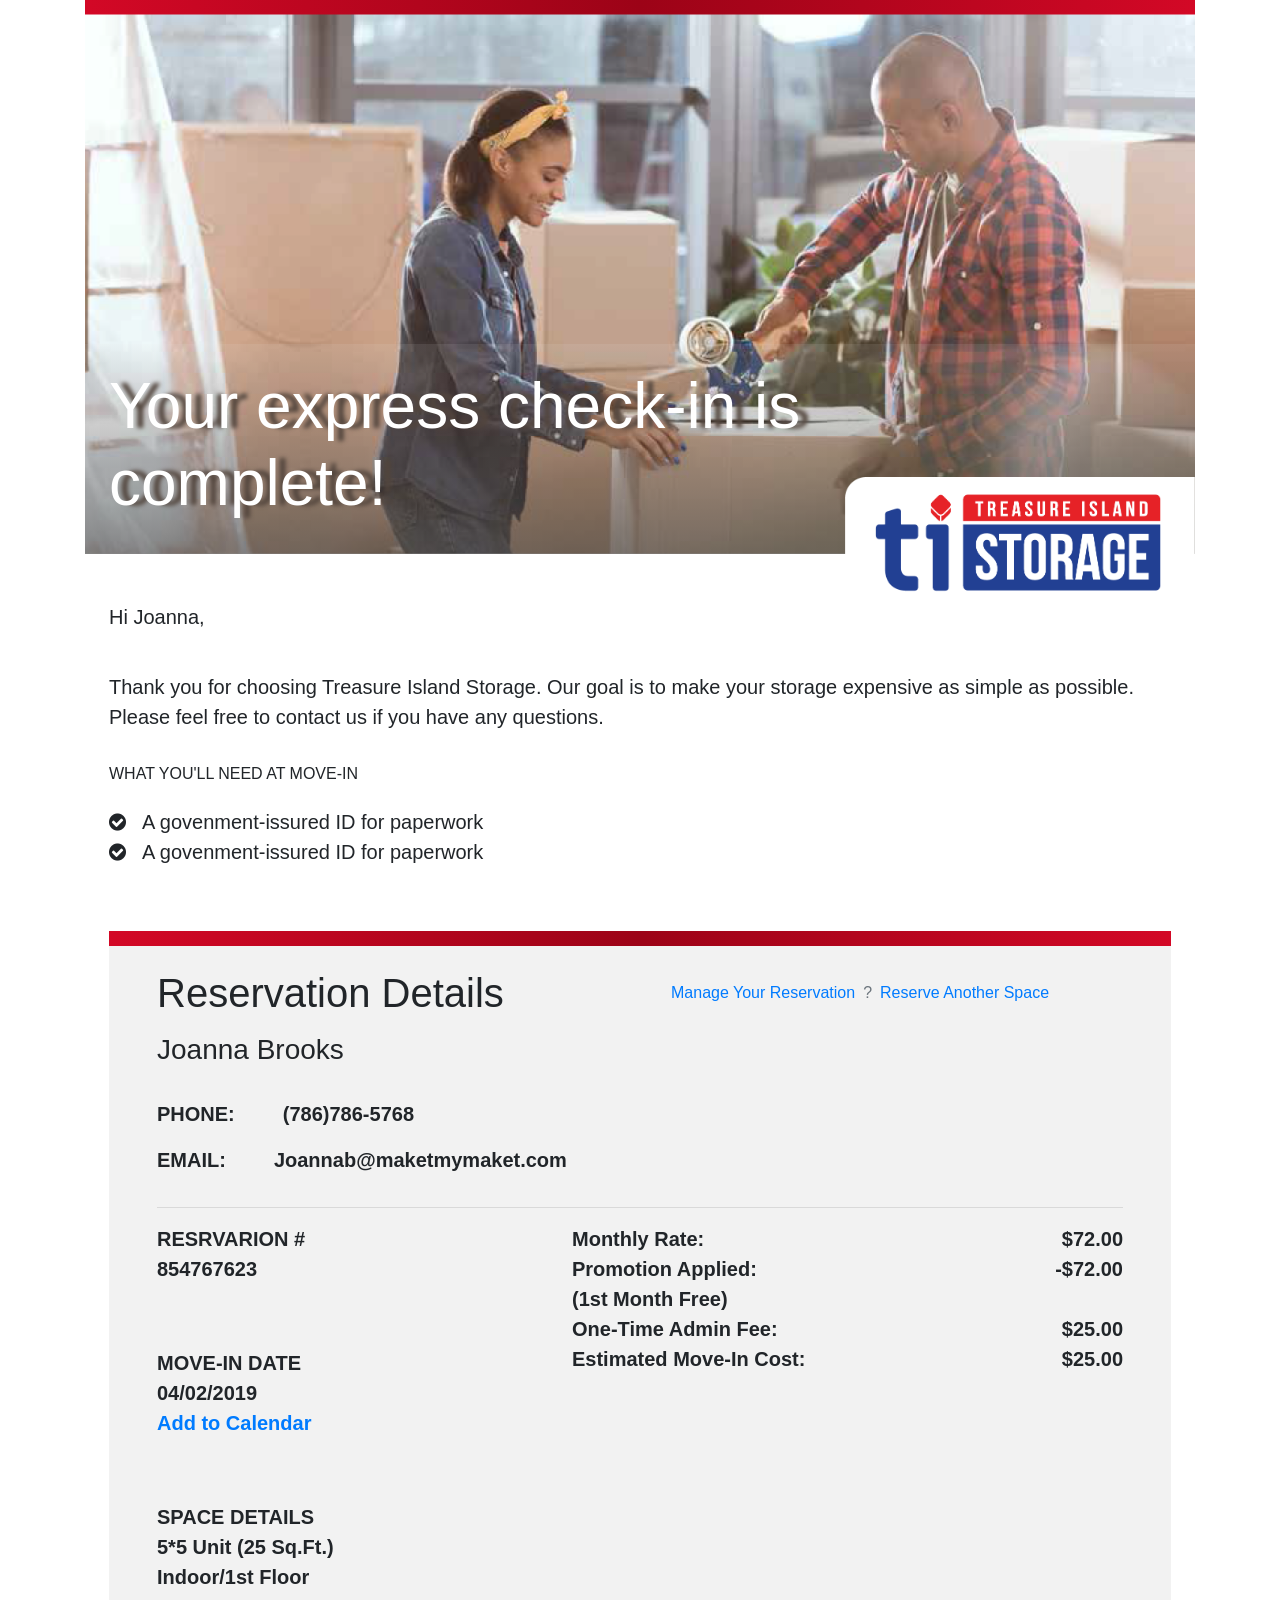
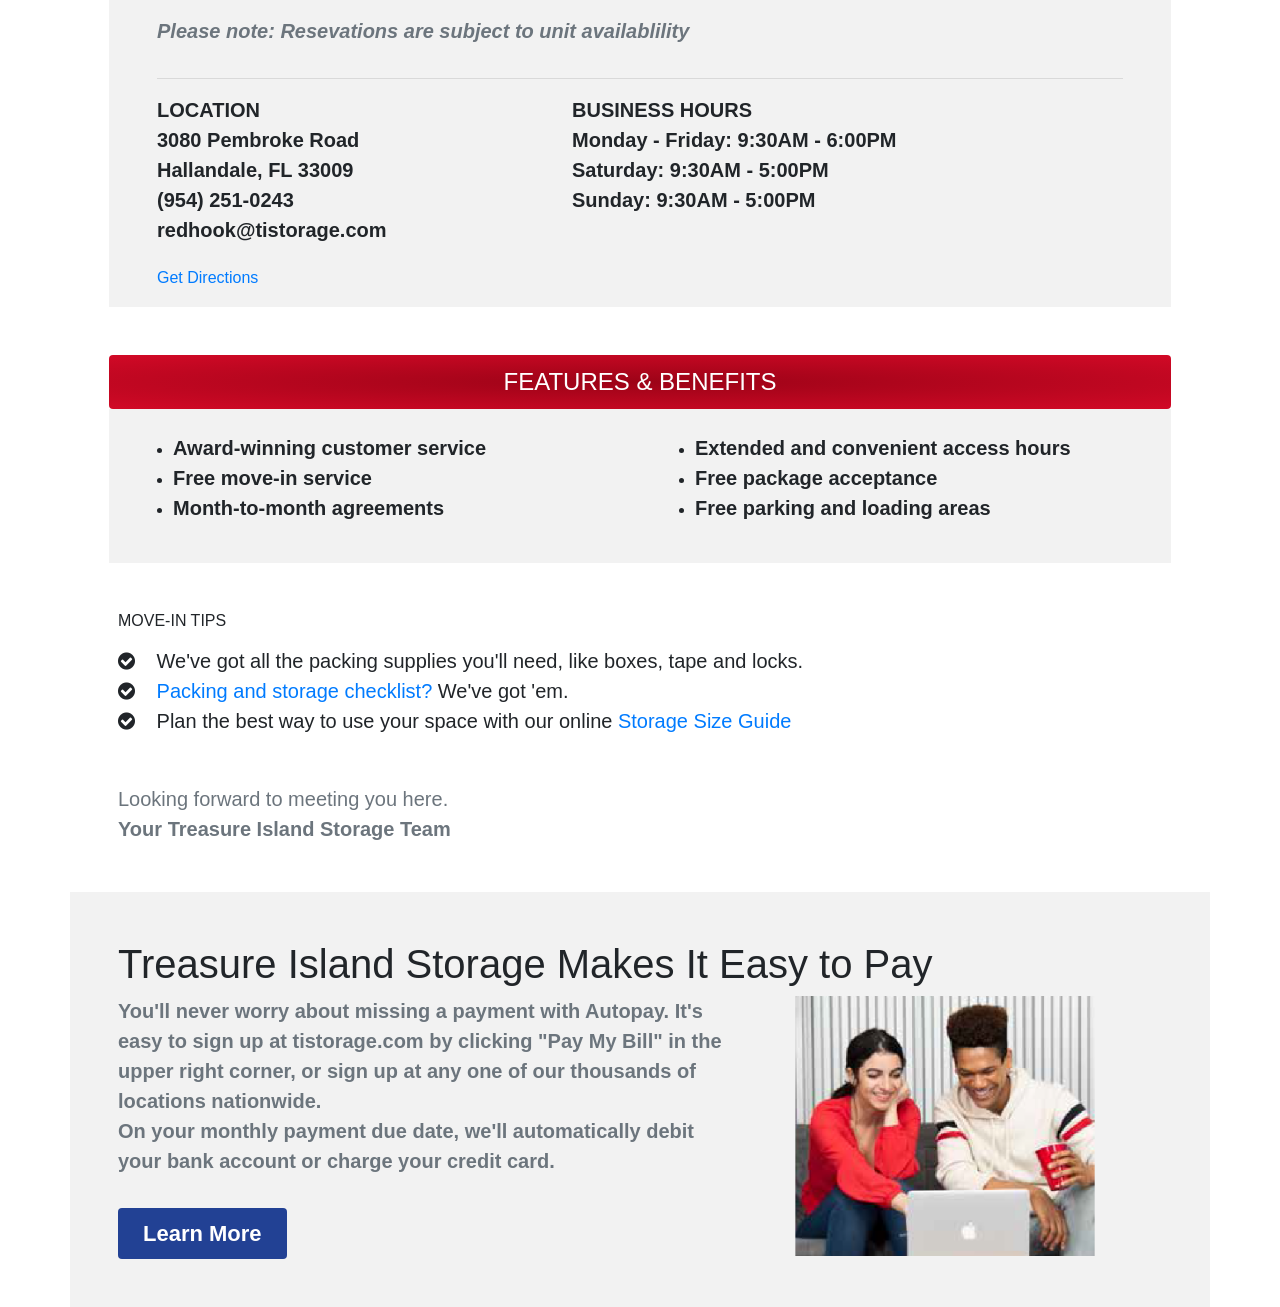
<file: index.html>
<!DOCTYPE html>
<html lang="en">

<head>
    <meta charset="utf-8">
    <meta http-equiv="Content-Security-Policy">
    <meta name="viewport" content="width=device-width, initial-scale=1, shrink-to-fit=no">

    <title>Ti Strage</title>

    <!-- Custom fonts for this theme -->
    <link href="assets/fontawesome/css/font-awesome.min.css" rel="stylesheet" type="text/css">

    <!-- Custom CSS for this template -->
    <link href="assets/style.css" rel="stylesheet">

    <!-- Bootstrap Css -->
    <link href="assets/bootstrap/css/bootstrap.min.css" rel="stylesheet"></link>
</head>

<body>
    <div class="container">
        <div class="row">
            <div class="col-md-12">
                <div class="grad-border">
                    <div class="left-border"></div>
                    <div class="right-border"></div>
                </div>
                <div class="bg-img img-one">
                    <div class="bg-text p-4">
                        <h1 class="title text-white">
                            Your express check-in is complete!
                        </h1>
                    </div>
                    <div class="logo d-none d-md-block">
                        <img src="images/logo.png" alt="" width="350">
                    </div>
                </div>
            </div>
        </div>
        <div class="row px-4 py-5">
            <div class="col-md-12">
                <p>Hi Joanna,</p><br>
                <p>Thank you for choosing Treasure Island Storage. Our goal is to make your storage expensive as simple as possible. Please feel free to contact us if you have any questions.</p>
                <h6 class="py-3">WHAT YOU'LL NEED AT MOVE-IN</h6>
                <p class="m-0"><span class="pr-3"><i class="fa fa-check-circle"></i></span>A govenment-issured ID for paperwork</p>
                <p><span class="pr-3"><i class="fa fa-check-circle"></i></span>A govenment-issured ID for paperwork</p>
            </div>
        </div>
        <div class="row px-4">
            <div class="col-md-12">
                <div class="grad-border">
                    <div class="left-border"></div>
                    <div class="right-border"></div>
                </div>
                <div class="details px-5 pt-4 mb-5">
                    <div class="row">
                        <div class="col-md-6">
                            <h1>Reservation Details</h1>
                        </div>
                        <div class="col-md-6">
                            <ul class="breadcrumb breadcrumb-bar">
                                <li class="breadcrumb-item"><a href="#">Manage Your Reservation</a></li>
                                <li class="breadcrumb-item"><a href="#">Reserve Another Space</a></li>
                            </ul>
                        </div>
                        <div class="col-md-12">
                            <h3>Joanna Brooks</h3>
                            <p class="pt-4"><span class="pr-5">PHONE:</span>(786)786-5768</p>
                            <p><span class="pr-5">EMAIL:</span>Joannab@maketmymaket.com</p>
                        </div>
                    </div>
                    <hr>
                    <div class="row">
                        <div class="col-md-5">
                            <p class="m-0">RESRVARION #</p>
                            <p class="m-0">854767623</p>
                            <p class="py-4"></p>
                            <p class="m-0">MOVE-IN DATE</p>
                            <p class="m-0">04/02/2019</p>
                            <p class="m-0"><a href="">Add to Calendar</a></p>
                            <p class="py-4"></p>
                            <p class="m-0">SPACE DETAILS</p>
                            <p class="m-0">5*5 Unit (25 Sq.Ft.)</p>
                            <p class="m-0">Indoor/1st Floor</p>
                        </div>
                        <div class="col-md-7">
                            <div class="d-flex justify-content-between">
                                <p class="m-0">Monthly Rate:</p>
                                <p class="m-0">$72.00</p>
                            </div>
                            <div class="d-flex justify-content-between">
                                <p class="m-0">Promotion Applied:</p>
                                <p class="m-0">-$72.00</p>
                            </div>
                            <p class="m-0">(1st Month Free)</p>
                            <div class="d-flex justify-content-between">
                                <p class="m-0">One-Time Admin Fee:</p>
                                <p class="m-0">$25.00</p>
                            </div>
                            <div class="d-flex justify-content-between">
                                <p class="m-0"><strong>Estimated Move-In Cost:</strong></p>
                                <p class="m-0"><strong>$25.00</strong></p>
                            </div>
                        </div>
                        <div class="col-md-12 pt-4">
                            <p class="text-muted"><i>Please note: Resevations are subject to unit availablility</i></p>
                        </div>
                    </div>
                    <hr>
                    <div class="row">
                        <div class="col-md-5">
                            <p class="m-0">LOCATION</p>
                            <p class="m-0">3080 Pembroke Road</p>
                            <p class="m-0">Hallandale, FL 33009</p>
                            <p class="m-0">(954) 251-0243</p>
                            <p>redhook@tistorage.com</p>
                            <p><small><a href="">Get Directions</a></small></p>
                        </div>
                        <div class="col-md-7">
                            <p class="m-0">BUSINESS HOURS</p>
                            <p class="m-0">Monday - Friday: 9:30AM - 6:00PM</p>
                            <p class="m-0">Saturday: 9:30AM - 5:00PM</p>
                            <p class="m-0">Sunday: 9:30AM - 5:00PM</p>
                        </div>
                    </div>
                </div>
                <a href="" class="btn btn-red w-100 py-2">FEATURES & BENEFITS</a>
                <div class="details p-4">
                    <div class="row">
                        <div class="col-md-6">
                            <ul>
                                <li>
                                    <p class="m-0">Award-winning customer service</p>
                                </li>
                                <li>
                                    <p class="m-0">Free move-in service</p>
                                </li>
                                <li>
                                    <p class="m-0">Month-to-month agreements</p>
                                </li>
                            </ul>
                        </div>
                        <div class="col-md-6">
                            <ul>
                                <li>
                                    <p class="m-0">Extended and convenient access hours</p>
                                </li>
                                <li>
                                    <p class="m-0">Free package acceptance</p>
                                </li>
                                <li>
                                    <p class="m-0">Free parking and loading areas</p>
                                </li>
                            </ul>
                        </div>
                    </div>
                </div>
            </div>
        </div>
        <div class="row p-5">
            <div class="col-md-12 p-0">
                <h6 class="mb-3">MOVE-IN TIPS</h6>
                <p class="m-0"><span class="pr-3"><i class="fa fa-check-circle"></i></span> We've got all the packing supplies you'll need, like boxes, tape and locks.
                </p>
                <p class="m-0"><span class="pr-3"><i class="fa fa-check-circle"></i></span>
                    <a href="">Packing and storage checklist?</a> We've got 'em.
                </p>
                <p class="m-0"><span class="pr-3"><i class="fa fa-check-circle"></i></span> Plan the best way to use your space with our online
                    <a href="">Storage Size Guide</a>
                </p>
                <p class="pt-5 m-0 text-muted">Looking forward to meeting you here.</p>
                <p class="m-0 text-muted"><strong>Your Treasure Island Storage Team</strong></p>
            </div>
        </div>
        <div class="row details p-5">
            <h1>Treasure Island Storage Makes It Easy to Pay</h1>
            <div class="col-md-7 p-0">
                <p class="text-muted">
                    You'll never worry about missing a payment with Autopay. It's easy to sign up at tistorage.com by clicking "Pay My Bill" in the upper right corner, or sign up at any one of our thousands of locations nationwide.<br> On your monthly
                    payment due date, we'll automatically debit your bank account or charge your credit card.
                </p>
                <a href="" class="btn btn-blue py-2 px-4 mt-3">Learn More</a>
            </div>
            <div class="col-md-5">
                <div class="d-flex justify-content-center">
                    <img src="images/bg-img3.png" alt="" width="300">
                </div>
            </div>
        </div>
    </div>
</body>

</html>
</file>
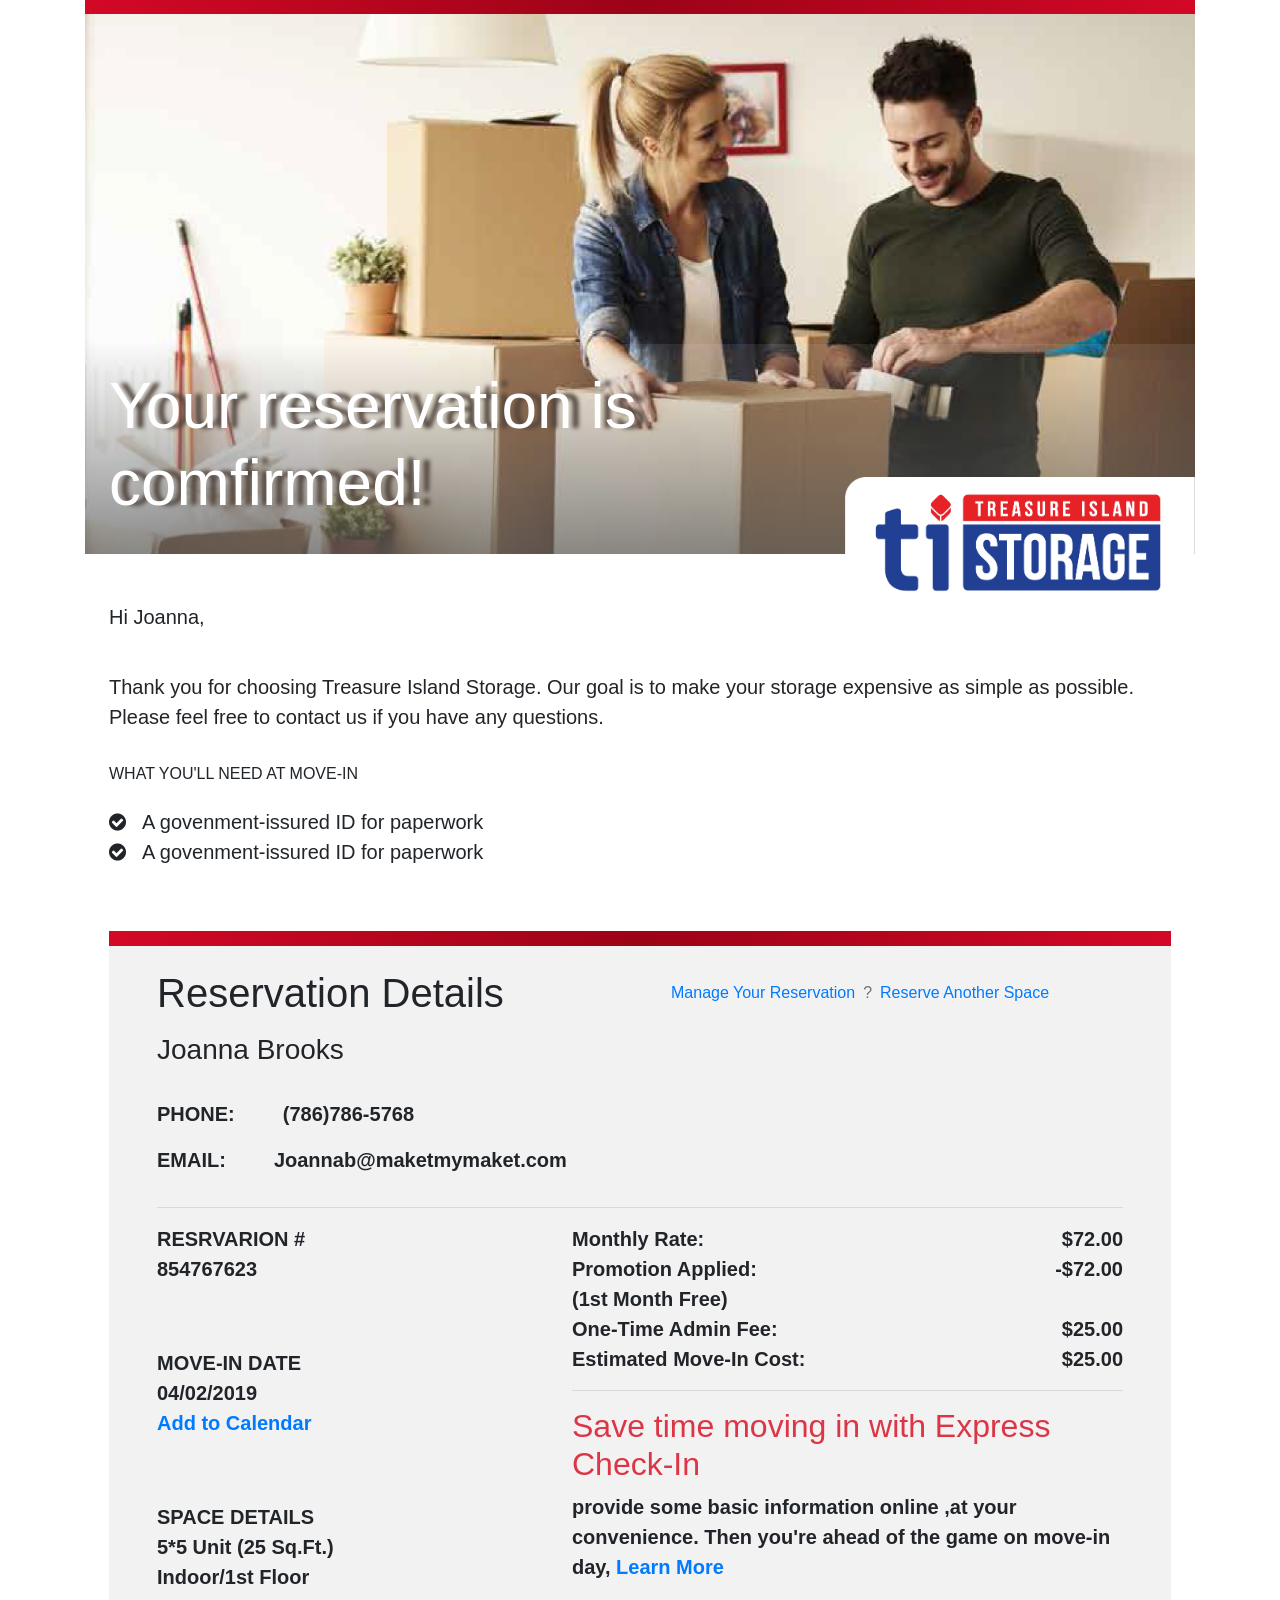
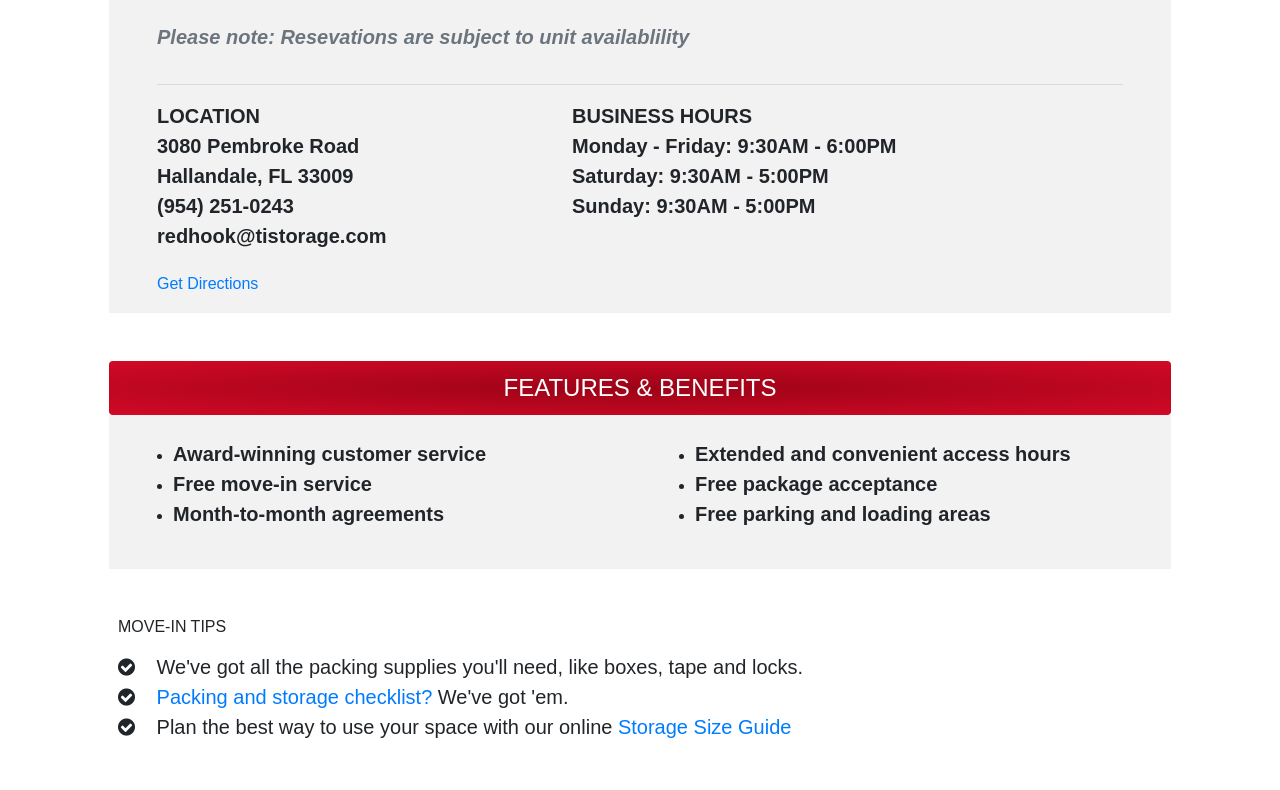
<file: index1.html>
<!DOCTYPE html>
<html lang="en">

<head>
    <meta charset="utf-8">
    <meta http-equiv="Content-Security-Policy">
    <meta name="viewport" content="width=device-width, initial-scale=1, shrink-to-fit=no">

    <title>Ti Strage</title>

    <!-- Custom fonts for this theme -->
    <link href="assets/fontawesome/css/font-awesome.min.css" rel="stylesheet" type="text/css">

    <!-- Custom CSS for this template -->
    <link href="assets/style.css" rel="stylesheet">

    <!-- Bootstrap Css -->
    <link href="assets/bootstrap/css/bootstrap.min.css" rel="stylesheet"></link>
</head>

<body>
    <div class="container">
        <div class="row">
            <div class="col-md-12">
                <div class="grad-border">
                    <div class="left-border"></div>
                    <div class="right-border"></div>
                </div>
                <div class="bg-img img-two">
                    <div class="bg-text p-4">
                        <h1 class="title text-white">
                            Your reservation is comfirmed!
                        </h1>
                    </div>
                    <div class="logo d-none d-md-block">
                        <img src="images/logo.png" alt="" width="350">
                    </div>
                </div>
            </div>
        </div>
        <div class="row px-4 py-5">
            <div class="col-md-12">
                <p>Hi Joanna,</p><br>
                <p>Thank you for choosing Treasure Island Storage. Our goal is to make your storage expensive as simple as possible. Please feel free to contact us if you have any questions.</p>
                <h6 class="py-3">WHAT YOU'LL NEED AT MOVE-IN</h6>
                <p class="m-0"><span class="pr-3"><i class="fa fa-check-circle"></i></span>A govenment-issured ID for paperwork</p>
                <p><span class="pr-3"><i class="fa fa-check-circle"></i></span>A govenment-issured ID for paperwork</p>
            </div>
        </div>
        <div class="row px-4">
            <div class="col-md-12">
                <div class="grad-border">
                    <div class="left-border"></div>
                    <div class="right-border"></div>
                </div>
                <div class="details px-5 pt-4 mb-5">
                    <div class="row">
                        <div class="col-md-6">
                            <h1>Reservation Details</h1>
                        </div>
                        <div class="col-md-6">
                            <ul class="breadcrumb breadcrumb-bar">
                                <li class="breadcrumb-item"><a href="#">Manage Your Reservation</a></li>
                                <li class="breadcrumb-item"><a href="#">Reserve Another Space</a></li>
                            </ul>
                        </div>
                        <div class="col-md-12">
                            <h3>Joanna Brooks</h3>
                            <p class="pt-4"><span class="pr-5">PHONE:</span>(786)786-5768</p>
                            <p><span class="pr-5">EMAIL:</span>Joannab@maketmymaket.com</p>
                        </div>
                    </div>
                    <hr>
                    <div class="row">
                        <div class="col-md-5">
                            <p class="m-0">RESRVARION #</p>
                            <p class="m-0">854767623</p>
                            <p class="py-4"></p>
                            <p class="m-0">MOVE-IN DATE</p>
                            <p class="m-0">04/02/2019</p>
                            <p class="m-0"><a href="">Add to Calendar</a></p>
                            <p class="py-4"></p>
                            <p class="m-0">SPACE DETAILS</p>
                            <p class="m-0">5*5 Unit (25 Sq.Ft.)</p>
                            <p class="m-0">Indoor/1st Floor</p>
                        </div>
                        <div class="col-md-7">
                            <div class="row">
                                <div class="col-md-12">
                                    <div class="d-flex justify-content-between">
                                        <p class="m-0">Monthly Rate:</p>
                                        <p class="m-0">$72.00</p>
                                    </div>
                                    <div class="d-flex justify-content-between">
                                        <p class="m-0">Promotion Applied:</p>
                                        <p class="m-0">-$72.00</p>
                                    </div>
                                    <p class="m-0">(1st Month Free)</p>
                                    <div class="d-flex justify-content-between">
                                        <p class="m-0">One-Time Admin Fee:</p>
                                        <p class="m-0">$25.00</p>
                                    </div>
                                    <div class="d-flex justify-content-between">
                                        <p class="m-0"><strong>Estimated Move-In Cost:</strong></p>
                                        <p class="m-0"><strong>$25.00</strong></p>
                                    </div>
                                </div>
                            </div>
                            <hr>
                            <div class="row">
                                <div class="col-md-12">
                                    <h2 class="text-danger">Save time moving in with Express Check-In</h2>
                                    <p>
                                        provide some basic information online ,at your convenience. Then you're ahead of the game on move-in day,
                                        <a href="">Learn More</a>
                                    </p>
                                </div>
                            </div>
                        </div>
                        <div class="col-md-12 pt-4">
                            <p class="text-muted"><i>Please note: Resevations are subject to unit availablility</i></p>
                        </div>
                    </div>
                    <hr>
                    <div class="row">
                        <div class="col-md-5">
                            <p class="m-0">LOCATION</p>
                            <p class="m-0">3080 Pembroke Road</p>
                            <p class="m-0">Hallandale, FL 33009</p>
                            <p class="m-0">(954) 251-0243</p>
                            <p>redhook@tistorage.com</p>
                            <p><small><a href="">Get Directions</a></small></p>
                        </div>
                        <div class="col-md-7">
                            <p class="m-0">BUSINESS HOURS</p>
                            <p class="m-0">Monday - Friday: 9:30AM - 6:00PM</p>
                            <p class="m-0">Saturday: 9:30AM - 5:00PM</p>
                            <p class="m-0">Sunday: 9:30AM - 5:00PM</p>
                        </div>
                    </div>
                </div>
                <a href="" class="btn btn-red w-100 py-2">FEATURES & BENEFITS</a>
                <div class="details p-4">
                    <div class="row">
                        <div class="col-md-6">
                            <ul>
                                <li>
                                    <p class="m-0">Award-winning customer service</p>
                                </li>
                                <li>
                                    <p class="m-0">Free move-in service</p>
                                </li>
                                <li>
                                    <p class="m-0">Month-to-month agreements</p>
                                </li>
                            </ul>
                        </div>
                        <div class="col-md-6">
                            <ul>
                                <li>
                                    <p class="m-0">Extended and convenient access hours</p>
                                </li>
                                <li>
                                    <p class="m-0">Free package acceptance</p>
                                </li>
                                <li>
                                    <p class="m-0">Free parking and loading areas</p>
                                </li>
                            </ul>
                        </div>
                    </div>
                </div>
            </div>
        </div>
        <div class="row p-5">
            <div class="col-md-12 p-0">
                <h6 class="mb-3">MOVE-IN TIPS</h6>
                <p class="m-0"><span class="pr-3"><i class="fa fa-check-circle"></i></span> We've got all the packing supplies you'll need, like boxes, tape and locks.
                </p>
                <p class="m-0"><span class="pr-3"><i class="fa fa-check-circle"></i></span>
                    <a href="">Packing and storage checklist?</a> We've got 'em.
                </p>
                <p class="m-0"><span class="pr-3"><i class="fa fa-check-circle"></i></span> Plan the best way to use your space with our online
                    <a href="">Storage Size Guide</a>
                </p>
            </div>
        </div>
    </div>
</body>

</html>
</file>
<file: assets/style.css>
p {
    font-size: 20px;
}

.img-one {
    background-image: url("../images/bg-img1.png");
}

.img-two {
    background-image: url("../images/bg-img2.png");
}

.bg-img {
    background-repeat: no-repeat;
    background-size: cover;
    background-position: center center;
    position: relative;
    height: 540px;
}

.bg-img .logo {
    position: absolute;
    bottom: -50px;
    right: 0;
}

.bg-img .bg-text {
    position: absolute;
    bottom: 0;
    left: 0;
    width: 100%;
    background-image: linear-gradient(to top, rgba(90, 90, 90, .7), rgba(232, 232, 232, .1));
}

.bg-img .bg-text .title {
    font-size: 64px;
    width: 75%;
    text-shadow: 10px 0 4px #52453d;
}

.grad-border {
    height: 14px;
    width: 100%;
    margin: 0 auto;
    display: flex;
}

.left-border,
.right-border {
    width: 50%;
    border-bottom: 15px solid #695f52;
    display: inline-block;
}

.grad-border .left-border {
    border-image: linear-gradient(270deg, #9c0317, #d30826) 1;
}

.grad-border .right-border {
    border-image: linear-gradient(90deg, #9c0317, #d30826) 1;
}

.details {
    background-color: #f2f2f2;
}

.details p {
    font-weight: 600;
}

.breadcrumb {
    background-color: transparent !important;
}

.breadcrumb-bar .breadcrumb-item+.breadcrumb-item::before {
    content: "?";
}

.btn-red {
    color: white !important;
    font-size: 24px !important;
    background-image: radial-gradient(#9c0317, #d10926);
}

.btn-blue {
    color: white;
    font-size: 22px !important;
    font-weight: 600 !important;
    background-color: #224194;
}

@media screen and (max-width: 768px) {
    .bg-text .title {
        width: 100% !important;
        font-size: 42px !important;
    }
}
</file>
